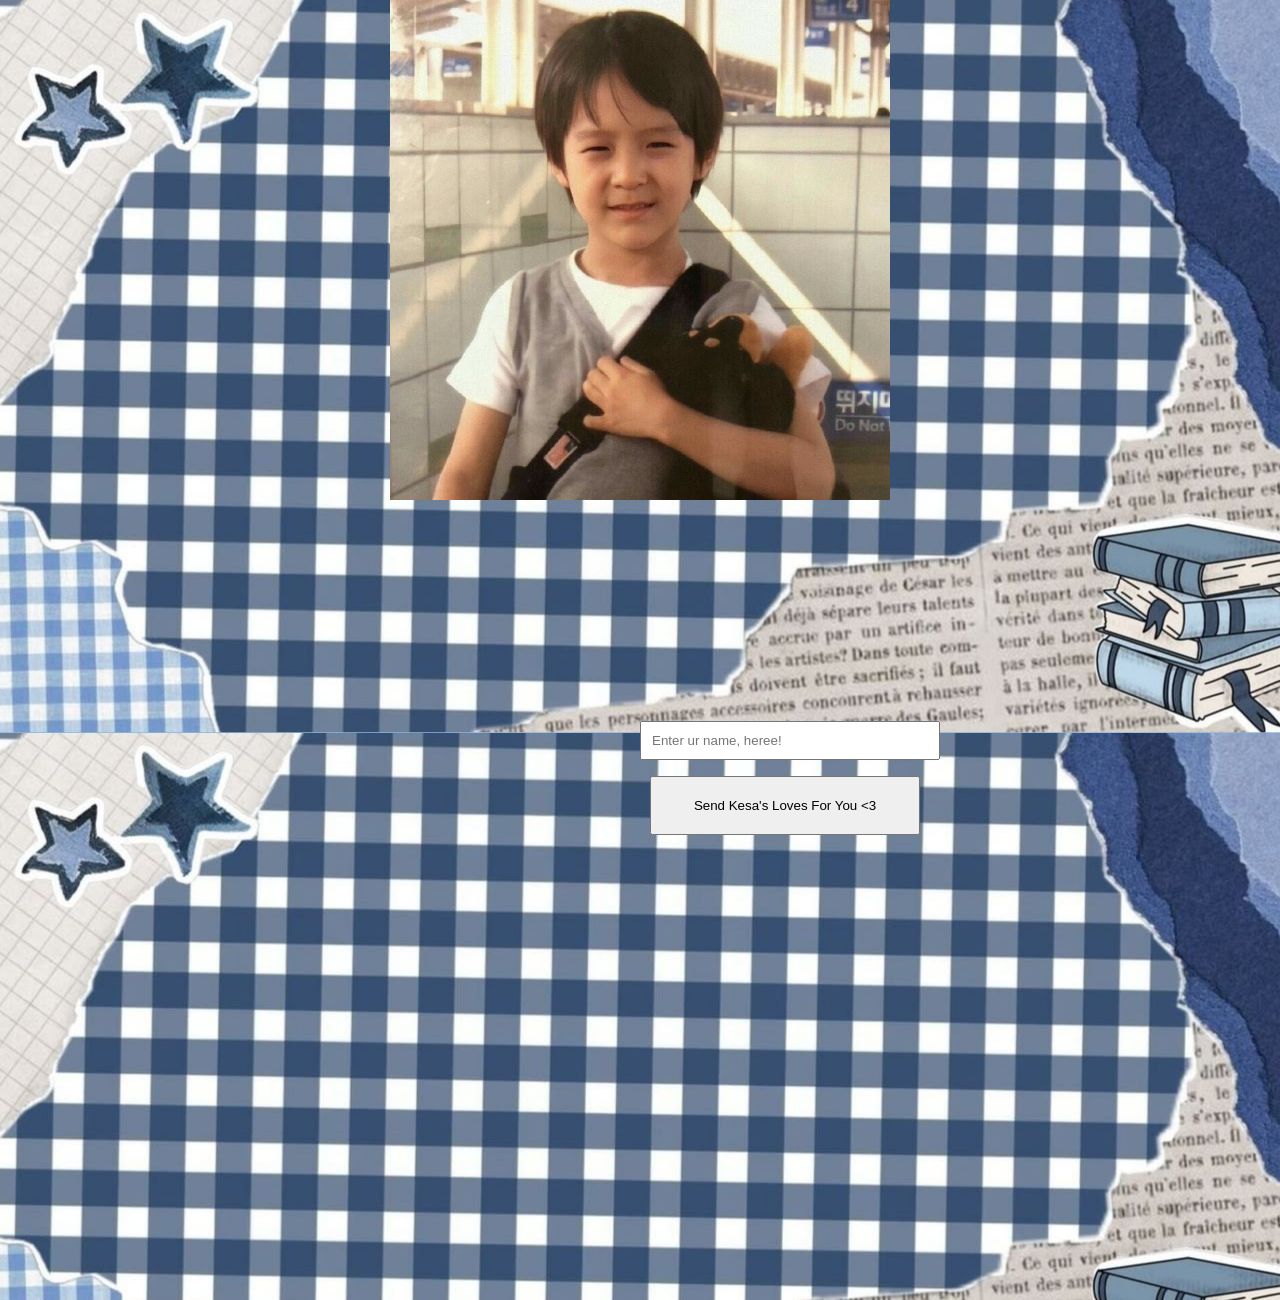
<file: index.html>
<html>
<head>
    <meta charset="UTF-8">
    <meta name="viewport" content="width=device-width, initial-scale=1.0">
        <title>web</title>
        <link rel="stylesheet" href="style.css">
    </head>
    <body>
        <body style="
background-image:url('blue.png');
background-size:cover
background-repeat: no-repeat;
height:100vh;
margin:0; ">
    <style>
        #entername {
    background-color: palevioletred;
    color:white;

    border:none;
    border-radius:10px;
    font-size:20px;
        }

    .img {
        padding-bottom: 800px;
        }
    </style>
            <div style="text-align: center;" class="img">
            <img src="Jeno waktu kecil ttp lucu.jpg" width="500" height="500">
        </div>
        <div class="entername">
        <input type="text" placeholder="Enter ur name, heree!" style="padding:10px; width:300px;"
        border: none; >
        </div>
        <button onclick="window.location.href='index (3).html'" class="love-btn">
  Send Kesa's Loves For You <3
</button>
</body>
</html>
</file>
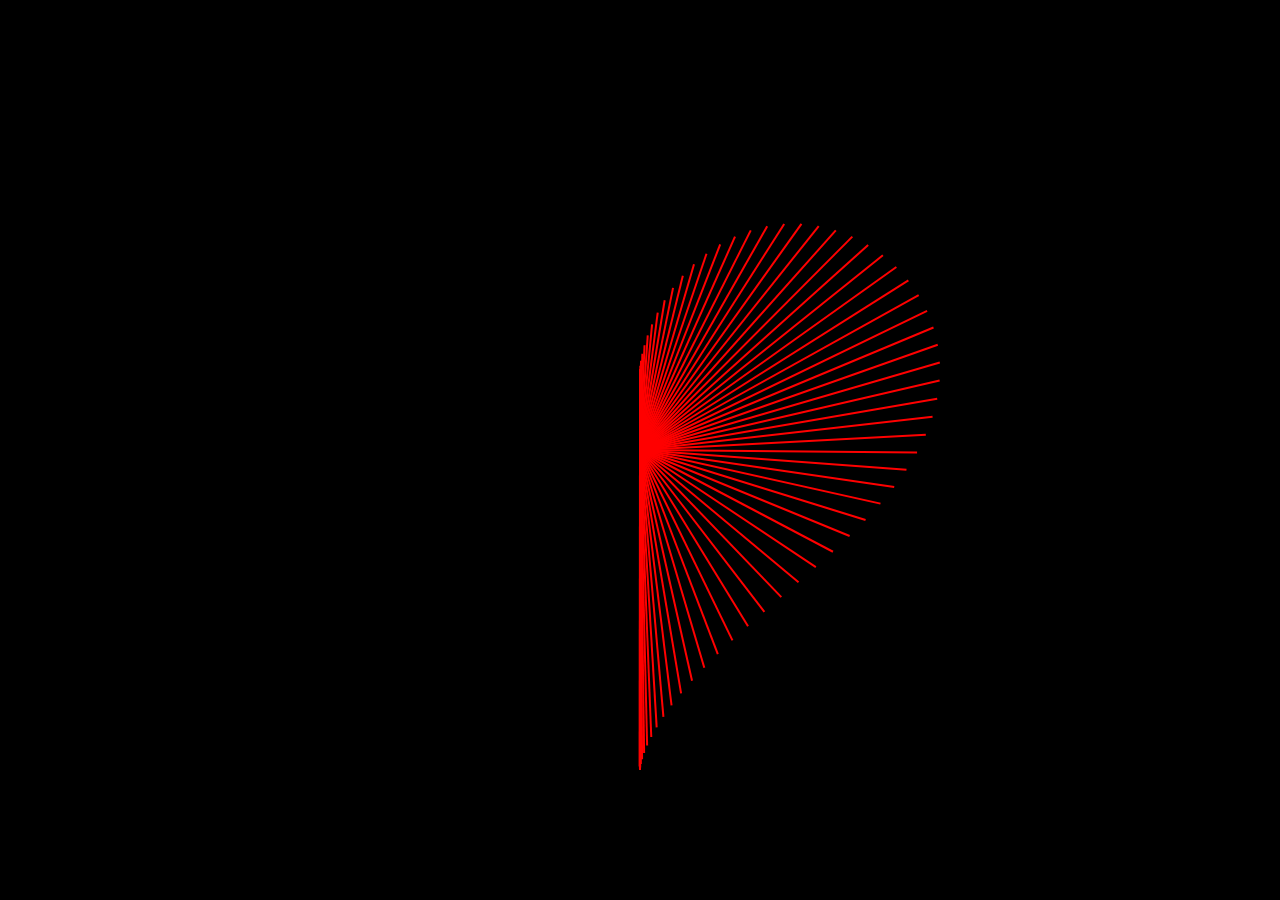
<file: index (2).html>
<!DOCTYPE html>
<html lang="id">
<head>
    <meta charset="UTF-8">
    <meta name="viewport" content="width=device-width, initial-scale=1.0">
<meta charset="UTF-8">
<meta name="viewport" content="width=device-width, initial-scale=1.0">
<title>Heart Animation</title>

<style>
    body{
        margin:0;
        background:black;
        overflow:hidden;
        display:flex;
        justify-content:center;
        align-items:center;
        height:100vh;
    }

    canvas{
        background:black;
    }
</style>
</head>
<body>

<canvas id="heart"></canvas>

<script>
const canvas = document.getElementById("heart");
const ctx = canvas.getContext("2d");

canvas.width = window.innerWidth;
canvas.height = window.innerHeight;

ctx.translate(canvas.width / 2, canvas.height / 2);

function hearta(k){
    return 15 * Math.pow(Math.sin(k), 3);
}

function heartb(k){
    return 12 * Math.cos(k)
         - 5 * Math.cos(2 * k)
         - 2 * Math.cos(3 * k)
         - Math.cos(4 * k);
}

let i = 0;

function draw(){
    
    ctx.strokeStyle = "red";
    ctx.lineWidth = 2;

    let x = hearta(i) * 20;
    let y = -heartb(i) * 20;

    ctx.beginPath();
    ctx.moveTo(0, 0);
    ctx.lineTo(x, y);
    ctx.stroke();

    i += 0.05;

    if(i < 100){
        requestAnimationFrame(draw);
    }
}

draw();
</script>

</body>
</html>
</file>
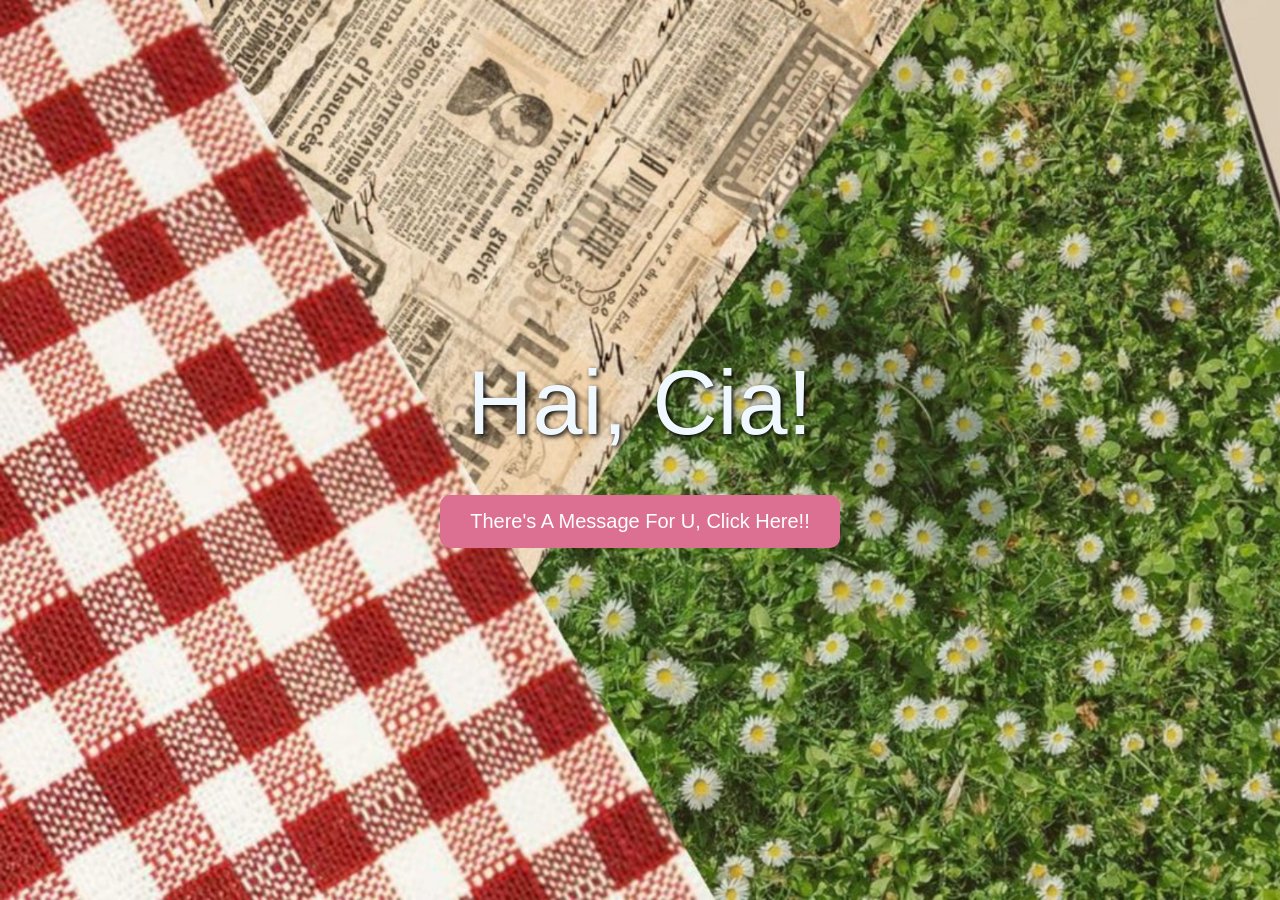
<file: index (3).html>
<!DOCTYPE html>
<html>
    <meta charset="UTF-8">
    <meta name="viewport" content="width=device-width, initial-scale=1.0">
<head>
<head>


<style>

#typing{
    font-family:'Poppins', sans-serif;
}

</style>

</head>

<style>

body {
    background-image:url("Graduation (3).png");
    margin:0;
    background-size: cover;

    display:flex;
    flex-direction:column;

    justify-content:center;
    align-items:center;

    height:100vh;
}

#typing{

    font-family:sans-serif;

    color:aliceblue;

    white-space:pre-wrap;

    font-size:90px;

    text-shadow:2px 2px 5px black;
}

#song-btn {

    margin-top:40px;

    background-color:palevioletred;
    color:white;

    border:none;
    border-radius:10px;

    padding:15px 30px;

    font-size:20px;

    cursor:pointer;
}

</style>

</head>

<body>

<div id="typing"></div>

<button id="song-btn"
onclick="window.location.href='next.html'">

There's A Message For U, Click Here!!

</button>

<script>

const text = `Hai, Cia!`;

let index = 0;

function typing(){

    if(index < text.length){

        document.getElementById("typing").innerHTML += text.charAt(index);

        index++;

        setTimeout(typing,100);

    }

}

typing();

</script>

</body>
</html>
</file>
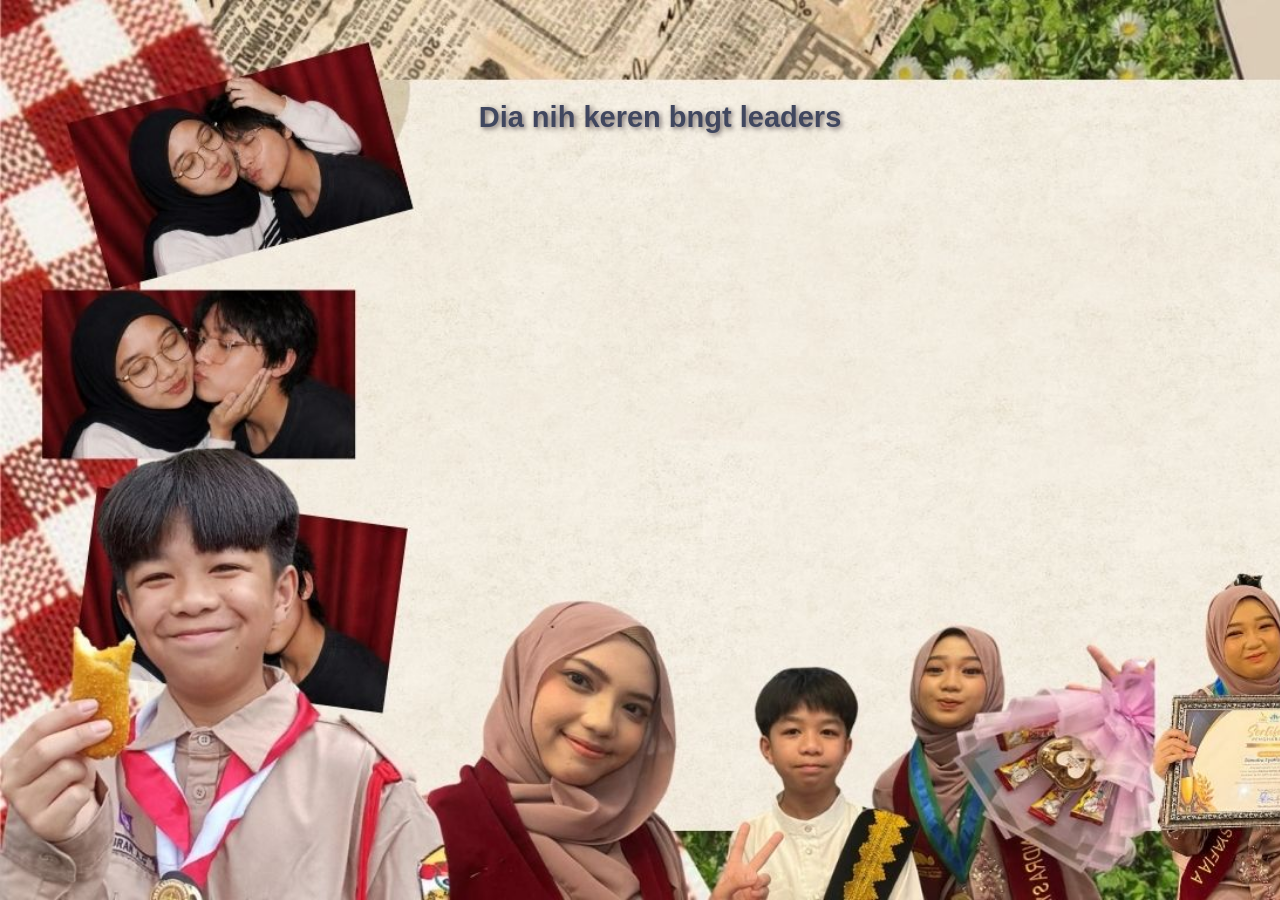
<file: index (4).html>
<!DOCTYPE html>
<html>
<head>
    <meta charset="UTF-8">
    <meta name="viewport" content="width=device-width, initial-scale=1.0">

<style>

body{
    background-image:url("Graduation (2).jpg");
    margin:0;
    background-size: cover;
    display:flex;
    flex-direction:column;
    align-items:center;

    height:100vh;
}



#typing{

    margin-top:80px;
    max-width: 1015px;

    padding: 20px;

    margin-left: 40px;
    text-align: center;
    display:flex;


    line-height: 1.2;;

    font-size:29px;
    color:rgb(64, 71, 95);
    font-weight: bold;
    text-shadow: 2px 2px 5px rgb(119, 109, 109);

    font-family:sans-serif;

    white-space:pre-wrap;
}

/* tombol awalnya hilang */
#btn{

    display:none;

    margin-top:40px;

    background-color: palevioletred;
    color:white;

    border:none;
    border-radius:10px;

    padding:15px 30px;

    font-size:20px;

    cursor:pointer;
}

</style>

</head>

<body>

<div id="typing"></div>

<button id="btn"
onclick="window.location.href='index (2).html'">

Click Here!!

</button>

<script>

const text = `Dia nih keren bngt leadership nya oke bngt, pubspeak nya mantap, pede nya apalagi, cantik juga, minus nya kurang waras aja memang. wkwkwkwk, kalau ada yg jahatin ko blg yh, terbang nnti aku dri jawa ke kepri. SMA nnti reach all your dreams yaa dir? Honestly it's really weird to mention SMA in our conversation cause i always though we still have one or two years again in jhs.. PASTI BISAAA KOK, my prays, wishes and hopes will always be with you. OH IYAA, jaga kesehatan yaa! JANGAN KECAPEAN, jangan selalu nanggung semua nya sendiri cause u will have a good person around you! Bahagia terus yaa Anak Hebat 🤍.
`;

let index = 0;

function typing(){

    if(index < text.length){

        document.getElementById("typing").innerHTML += text.charAt(index);

        index++;

        setTimeout(typing, 40);

    }else{

        // tombol muncul
        document.getElementById("btn").style.display = "block";

    }

}

typing();

</script>

</body>
</html>
</file>
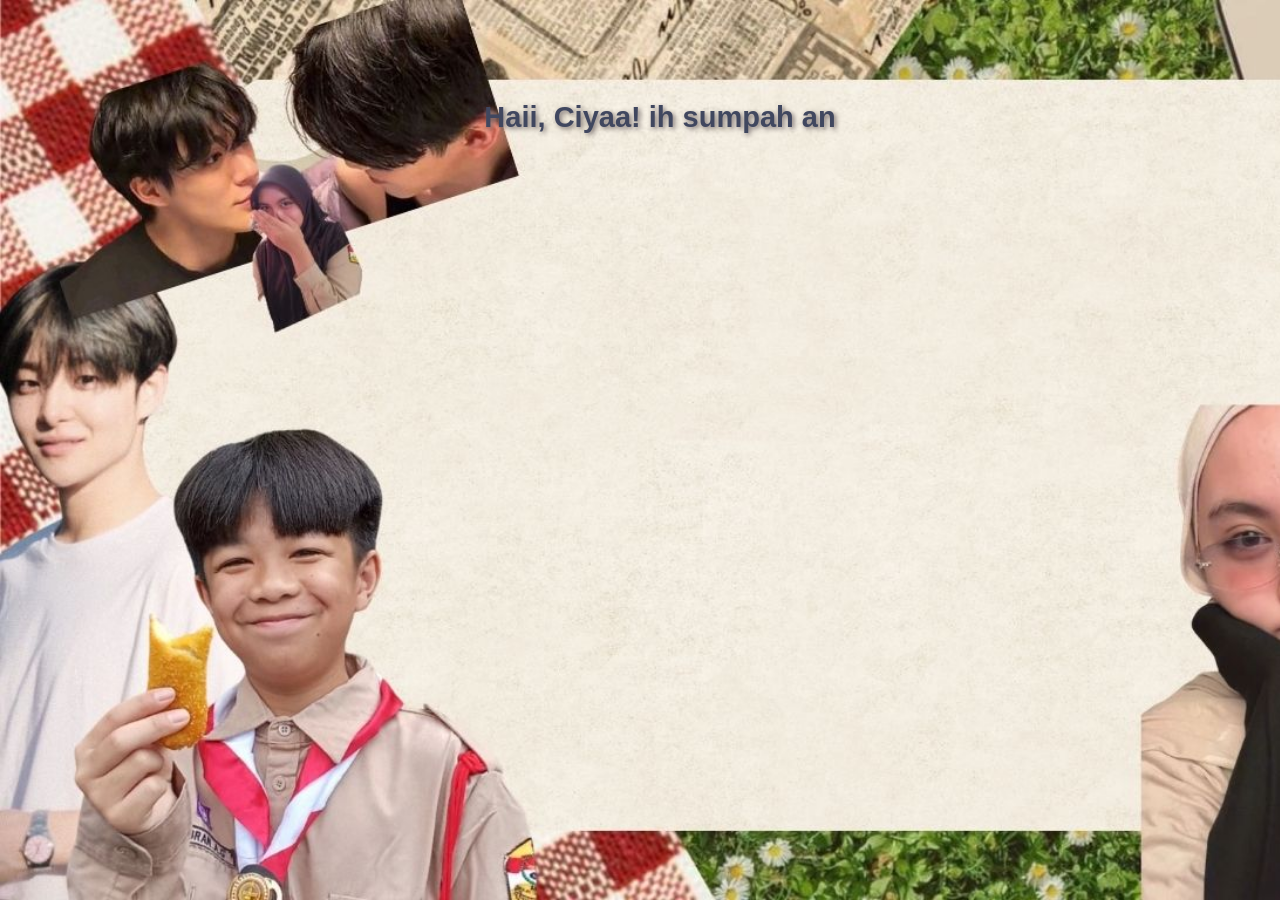
<file: next.html>
<!DOCTYPE html>
<html>
    <meta charset="UTF-8">
    <meta name="viewport" content="width=device-width, initial-scale=1.0">
<head>

<style>

body{
    background-image:url("Graduation (3).jpg");
    margin:0;
    background-size: cover;
    display:flex;
    flex-direction:column;
    align-items:center;

    height:100vh;
}



#typing{

    margin-top:80px;
    max-width: 1015px;

    padding: 20px;

    margin-left: 40px;
    text-align: center;
    display:flex;


    line-height: 1.2;;

    font-size:29px;
    color:rgb(64, 71, 95);
    font-weight: bold;
    text-shadow: 2px 2px 5px rgb(119, 109, 109);

    font-family:sans-serif;

    white-space:pre-wrap;
}

/* tombol awalnya hilang */
#btn{

    display:none;

    margin-top:40px;

    background-color: palevioletred;
    color:white;

    border:none;
    border-radius:10px;

    padding:15px 30px;

    font-size:20px;

    cursor:pointer;
}

</style>

</head>

<body>

<div id="typing"></div>

<button id="btn"
onclick="window.location.href='index (2).html'">

Click To Continue!!

</button>


<script>

const text = `Haii, Ciyaa! ih sumpah aneh bngt ngetik gini, but first of all sorry for all of my mistakes yh ciya, jngn dendam cama acu pliseu🥺🥺 at first I meet you aku ngerasa kek nih org judes bngt anjir muka nya, BUT IT TURNS OUT DIA BAIK BNGTT, LOYAL TRUS CARE BNGTT, TRUS KEK ANJIR ASIK JG NIH ORANG. yaa even though we're not that close tpi BERKESAN BNGT BUAT AKUU, makasi ya udh ngenalin &team ke aku, tiep aku nanya ini siapa itu siapa ko selalu jawab ya walaupun smpe skrg yang aku inget cuma maki sih, makasi udh ngenalin ke aku idid, KICKFLIP,RIIZE, NCT WISH, ANTON JETSKI, TERUS MANUSIA LUCU BERNAMA GIBRAN, SANTOS BRAVOS AAAAAAAAAAA klo ko ga muter lagu Kawasaki smpe skrg kek nya aku masih gatau judul lagu nya deh😭 jujur setiap ko ngenalin member nya, yg aku inget tetep itu itu aja loh ci😭 TAPI GPP THANK YOU YH, MAKASI UDH MENGGILA BARENG, UDAH MEMOERLIHATKAN AKU SISI TER GILA JENO PAS BUKA BAJU HAHAJAKAKAHAHAAHAHA, kangen Liet MV breng loh ci, kangen random dance, kangen duduk di meja Nauva, KANGEN SEMUA POKOK NYA! di TN nnti aku ga bakal lupa sih sama princess satu ini, Sehat-sehat sayangg, all my hopes and wished will always be with you! babaii Ciyaa!
.`;

let index = 0;

function typing(){

    if(index < text.length){

        document.getElementById("typing").innerHTML += text.charAt(index);

        index++;

        setTimeout(typing, 40);

    }else{

        // tombol muncul
        document.getElementById("btn").style.display = "block";

    }

}

typing();

</script>

</body>
</html>
</file>
<file: style.css>
body {
    background-color: rgb(137, 183, 223);   
}

.page{
display: none;
}

#page1{
    display:block;
}


.entername {
     position: absolute;
  bottom: 140px;
left: 640px;
  width: 200px;
  background-color: palevioletred;
    color:white;
    border:none;
    border-radius:10px;
    font-size:20px;
}

.placeholder {
    text-align: center;
}

.love-btn {
    padding: 20px;
    position: absolute;
  bottom: 65px;
left: 650px;
  width: 270px;
  font-family: sans-serif;
}

.btn {
    padding: 20px;
    position: absolute;
  bottom: 65px;
left: 650px;
  width: 270px;
  
}
</file>
